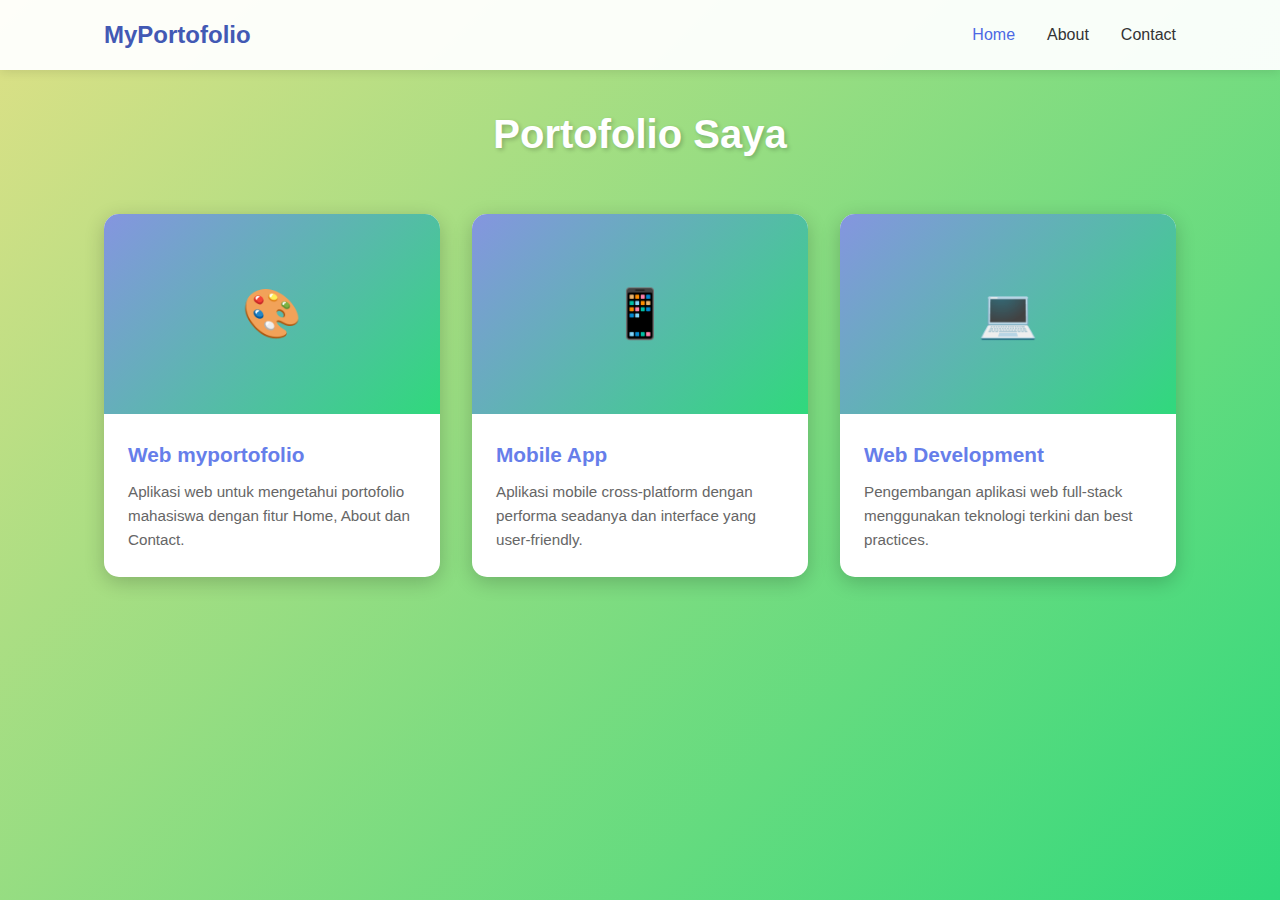
<file: index.html>
<!DOCTYPE html>
<html lang="id">
<head>
    <meta charset="UTF-8">
    <meta name="viewport" content="width=device-width, initial-scale=1.0">
    <title>Home - Portofolio Saya</title>
    <link rel="stylesheet" href="style.css">
</head>
<body>
    <!-- Navigation -->
    <nav>
        <div class="nav-container">
            <div class="logo">MyPortofolio</div>
            <ul class="nav-links">
                <li><a href="index.html" class="active">Home</a></li>
                <li><a href="about.html">About</a></li>
                <li><a href="contact.html">Contact</a></li>
            </ul>
        </div>
    </nav>

    <div class="container">
        <h1 class="page-title">Portofolio Saya</h1>
        <div class="portfolio-grid">
            <div class="card">
                <div class="card-image">🎨</div>
                <div class="card-content">
                    <h3 class="card-title">Web myportofolio</h3>
                    <p class="card-description">Aplikasi web untuk mengetahui portofolio 
                        mahasiswa dengan fitur Home, About dan Contact.</p>
                </div>
            </div>
            <div class="card">
                <div class="card-image">📱</div>
                <div class="card-content">
                    <h3 class="card-title">Mobile App</h3>
                    <p class="card-description">Aplikasi mobile cross-platform dengan performa 
                        seadanya dan interface yang user-friendly.</p>
                </div>
            </div>
            <div class="card">
                <div class="card-image">💻</div>
                <div class="card-content">
                    <h3 class="card-title">Web Development</h3>
                    <p class="card-description">Pengembangan aplikasi web full-stack menggunakan 
                        teknologi terkini dan best practices.</p>
                </div>
            </div>
        </div>
    </div>
</body>
</html>
</file>
<file: style.css>
* {
    margin: 0;
    padding: 0;
    box-sizing: border-box;
}

body {
    font-family: 'Segoe UI', Tahoma, Geneva, Verdana, sans-serif;
    line-height: 1.6;
    color: #333;
    background: linear-gradient(135deg, #dee086 0%, #30d97c 100%);
    min-height: 100vh;
}

/* Navbar Styling */
nav {
    background: rgba(255, 255, 255, 0.95);
    box-shadow: 0 2px 10px rgba(0, 0, 0, 0.1);
    position: sticky;
    top: 0;
    z-index: 1000;
}

.nav-container {
    display: flex;
    justify-content: space-between;
    align-items: center;
    padding: 1rem 5%;
    max-width: 1200px;
    margin: 0 auto;
}

.logo {
    font-size: 1.5rem;
    font-weight: bold;
    color: #4259b4;
}

.nav-links {
    display: flex;
    list-style: none;
    gap: 2rem;
}

.nav-links a {
    text-decoration: none;
    color: #333;
    font-weight: 500;
    transition: color 0.3s ease;
}

.nav-links a:hover,
.nav-links a.active {
    color: #4d69e4;
}

/* Container */
.container {
    max-width: 1200px;
    margin: 0 auto;
    padding: 2rem 5%;
}

/* Page Title */
.page-title {
    text-align: center;
    color: white;
    font-size: 2.5rem;
    margin-bottom: 3rem;
    text-shadow: 2px 2px 4px rgba(0, 0, 0, 0.2);
}

/* Home Page - Grid Cards */
.portfolio-grid {
    display: grid;
    grid-template-columns: repeat(3, 1fr);
    gap: 2rem;
}

.card {
    background: white;
    border-radius: 15px;
    overflow: hidden;
    box-shadow: 0 5px 20px rgba(0, 0, 0, 0.2);
    transition: transform 0.3s ease, box-shadow 0.3s ease;
}

.card:hover {
    transform: translateY(-10px);
    box-shadow: 0 10px 30px rgba(0, 0, 0, 0.3);
}

.card-image {
    width: 100%;
    height: 200px;
    background: linear-gradient(135deg, #8595e0 0%, #30d97c 100%);
    display: flex;
    align-items: center;
    justify-content: center;
    font-size: 3rem;
    color: white;
}

.card-content {
    padding: 1.5rem;
}

.card-title {
    font-size: 1.3rem;
    margin-bottom: 0.5rem;
    color: #667eea;
}

.card-description {
    color: #666;
    font-size: 0.95rem;
}

/* About Page - Flexbox */
.about-container {
    display: flex;
    gap: 3rem;
    align-items: center;
    background: white;
    padding: 3rem;
    border-radius: 15px;
    box-shadow: 0 5px 20px rgba(0, 0, 0, 0.2);
}

.about-image img {
    width: 280px;
    height: 280px;
    border-radius: 50%;
    object-fit: cover;
    border: 6px solid #87ea66;
    box-shadow: 0 8px 25px rgba(102, 126, 234, 0.3);
    transition: transform 0.3s ease;
}

.about-image img:hover {
    transform: scale(1.05);
}

.about-image {
    flex: 0 0 250px;
    height: 250px;
    border-radius: 50%;
    background: linear-gradient(135deg, #667eea 0%, #30d97c 100%);
    display: flex;
    align-items: center;
    justify-content: center;
    font-size: 5rem;
    color: white;
    box-shadow: 0 5px 15px rgba(0, 0, 0, 0.2);
}

.about-text {
    flex: 1;
}

.about-text h2 {
    color: #667eea;
    margin-bottom: 1rem;
    font-size: 2rem;
}

.about-text p {
    color: #666;
    margin-bottom: 1rem;
    line-height: 1.8;
}

.skills {
    display: flex;
    gap: 1rem;
    flex-wrap: wrap;
    margin-top: 1.5rem;
}

.skill-tag {
    background: #667eea;
    color: white;
    padding: 0.5rem 1rem;
    border-radius: 20px;
    font-size: 0.9rem;
}

/* Contact Page - Form */
.contact-container {
    max-width: 600px;
    margin: 0 auto;
    background: white;
    padding: 3rem;
    border-radius: 15px;
    box-shadow: 0 5px 20px rgba(0, 0, 0, 0.2);
}

.form-group {
    margin-bottom: 1.5rem;
}

.form-group label {
    display: block;
    margin-bottom: 0.5rem;
    color: #333;
    font-weight: 500;
}

.form-group input,
.form-group textarea {
    width: 100%;
    padding: 0.8rem;
    border: 2px solid #e0e0e0;
    border-radius: 8px;
    font-size: 1rem;
    font-family: inherit;
    transition: border-color 0.3s ease;
}

.form-group input:focus,
.form-group textarea:focus {
    outline: none;
    border-color: #666fea;
}

.form-group textarea {
    resize: vertical;
    min-height: 150px;
}

.submit-btn {
    width: 100%;
    padding: 1rem;
    background: linear-gradient(135deg, #667eea 0%, #30d97c 100%);
    color: white;
    border: none;
    border-radius: 8px;
    font-size: 1.1rem;
    font-weight: bold;
    cursor: pointer;
    transition: transform 0.3s ease, box-shadow 0.3s ease;
}

.submit-btn:hover {
    transform: translateY(-2px);
    box-shadow: 0 5px 15px rgba(102, 126, 234, 0.4);
}

/* Responsive Design */
@media (max-width: 768px) {
    .portfolio-grid {
        grid-template-columns: repeat(2, 1fr);
    }

    .about-container {
        flex-direction: column;
        text-align: center;
    }

    .about-image {
        flex: 0 0 200px;
        height: 200px;
    }

    .skills {
        justify-content: center;
    }

    .nav-links {
        gap: 1rem;
    }
}

@media (max-width: 480px) {
    .portfolio-grid {
        grid-template-columns: 1fr;
    }

    .page-title {
        font-size: 2rem;
    }

    .nav-container {
        flex-direction: column;
        gap: 1rem;
    }

    .nav-links {
        gap: 1rem;
    }

    .about-container {
        padding: 2rem;
    }

    .contact-container {
        padding: 2rem;
    }
}
</file>
